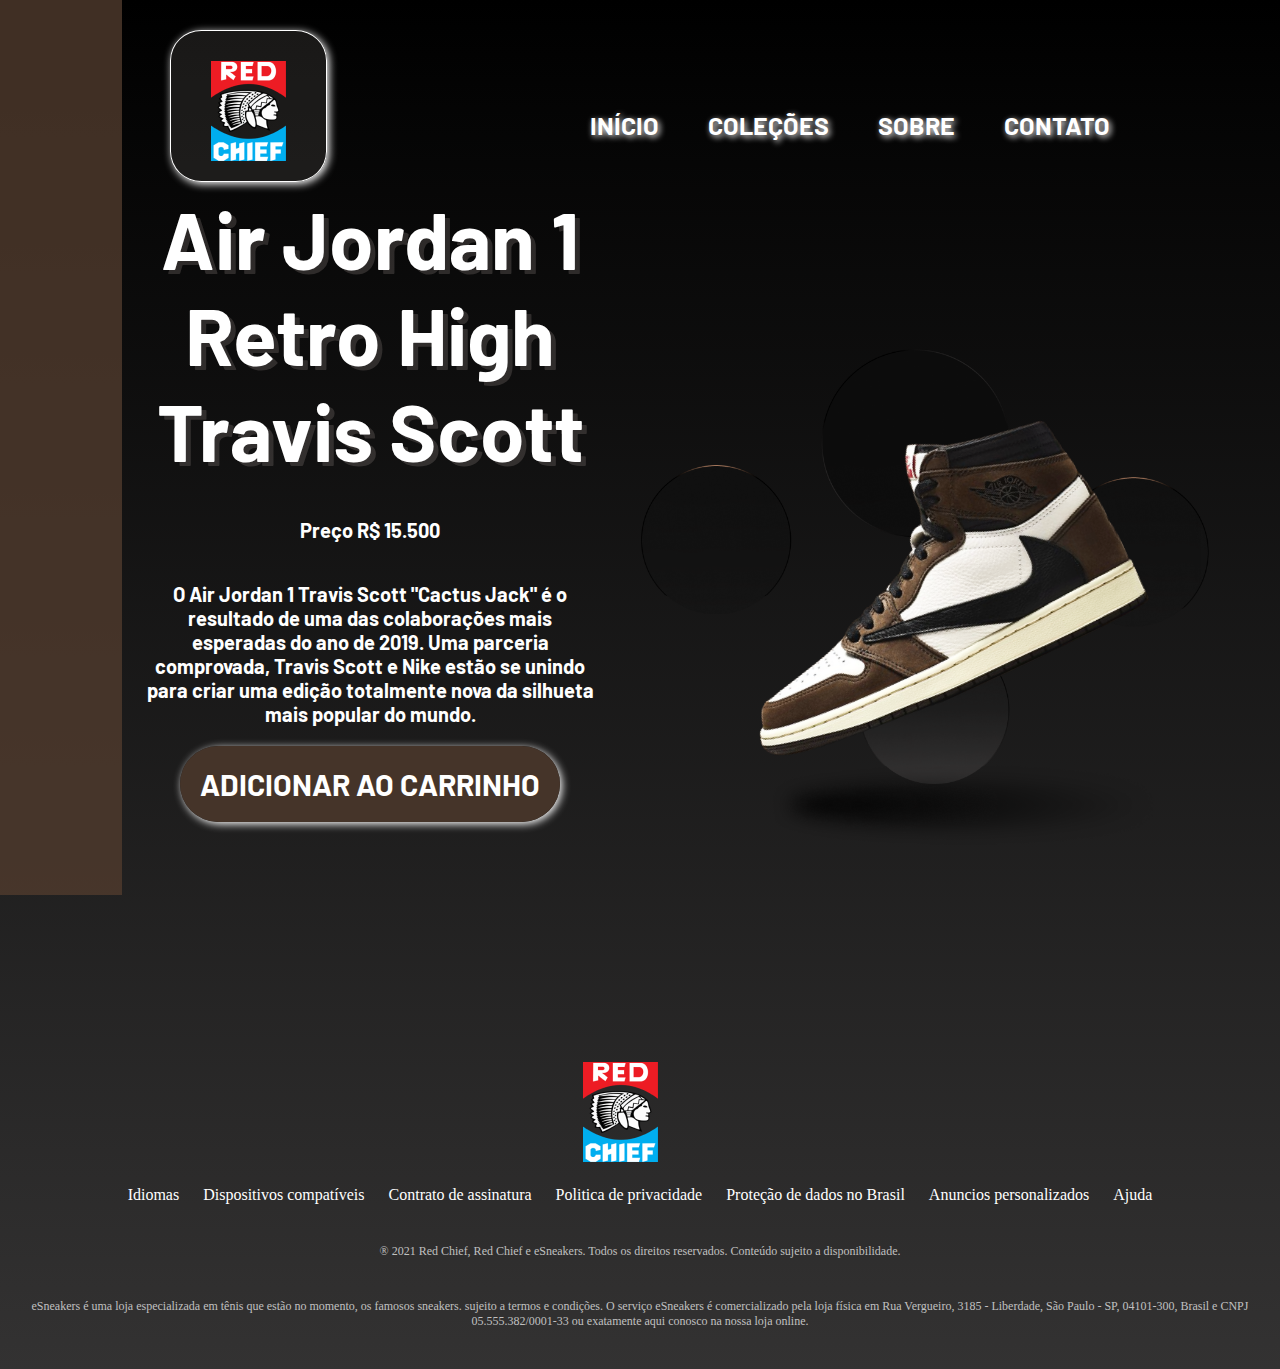
<file: index.html>
<!DOCTYPE html>
<html lang="pt-br">
<head>
    <meta charset="UTF-8">
    <meta http-equiv="X-UA-Compatible" content="IE=edge">
    <meta name="viewport" content="width=device-width, initial-scale=1.0">
    <meta name="description" content="Loja de Tênis eSneakers">
    <link rel="preconnect" href="https://fonts.googleapis.com">
    <link rel="preconnect" href="https://fonts.gstatic.com" crossorigin>
    <link href="https://fonts.googleapis.com/css2?family=Barlow:ital,wght@1,300&display=swap" 
    rel="stylesheet">
    <link href="https://fonts.googleapis.com/css2?family=Baloo+Tamma+2:wght@500&family=Barlow:ital,wght@1,300&display=swap" rel="stylesheet">
    <link href="https://fonts.googleapis.com/css2?family=Baloo+Tamma+2:wght@500&family=Barlow:ital,wght@0,400;1,300&display=swap" rel="stylesheet">
    <link rel="stylesheet" href="./style.css">
    <title>eSneakers</title>
</head>
<body>
    <header class="caixa">
         <div class="elipse"> 
                <h1><img class="logo"src="./imagens/logo_sneakers.png" alt="logo da eSneakers"></h1>
            <nav class="cabecalho">
                <ul>
                    <li><a href=#>Início</a></li>
                    <li><a href="./colecoes.html">Coleções</a></li>
                    <li><a href="#">Sobre</a></li>
                    <li><a href="mailto:eSneakers@gmail.com">Contato</a></li>
                </ul>
            </div>
        </nav>
    </header>

    <main>
        <section class="caixa1">
                <div class="titulos">
                    <h2>Air Jordan 1 Retro High Travis Scott</h2>
                        <p>Preço R$ 15.500</p>
                        <p>O Air Jordan 1 Travis Scott "Cactus Jack" é o resultado de uma das colaborações mais esperadas do ano de 2019. Uma parceria comprovada, Travis Scott e Nike estão se unindo para criar uma edição totalmente nova da silhueta mais popular do mundo.</p>
                        <a class="btn"href="#">Adicionar ao carrinho</a>
                </div>
            <img class="tenis"src="./imagens/Group 4.png" alt="tenis jordan travis scott high">
            
            <img class="frase"src="./imagens/Rectangle 2.png">
            <p class="frase-lateral">STYLE TAKES OVER</p>
        </section>
    </main>

    <footer>
        <img class="logo_rodape"src="./imagens/logo_sneakers.png" alt="logo do site">
        <ul class="lista-rodape">
            <li class="listalink">
                <a href="#">Idiomas</a>
            </li>

            <li class="listalink">
                <a href="#">Dispositivos compatíveis</a>
            </li>

            <li class="listalink">
                <a href="#">Contrato de assinatura</a>
            </li>

            <li class="listalink">
                <a href="#">Politica de privacidade</a>
            </li>

            <li class="listalink">
                <a href="#">Proteção de dados no Brasil</a>
            </li>

            <li class="listalink">
                <a href="#">Anuncios personalizados</a>
            </li>

            <li class="listalink">
                <a href="#">Ajuda</a>
            </li>
        </ul>

            <p class="rodape">® 2021 Red Chief, Red Chief e eSneakers. Todos os direitos reservados. Conteúdo sujeito a disponibilidade.</p>

            <p class="rodape">eSneakers é uma loja especializada em tênis que estão no momento, os famosos sneakers. sujeito a termos e condições. O serviço eSneakers é comercializado pela loja física em Rua Vergueiro, 3185 - Liberdade, São Paulo - SP, 04101-300, Brasil e CNPJ 05.555.382/0001-33 ou exatamente aqui conosco na nossa loja online.</p>
    </footer>
   








</body>
</html>
</file>
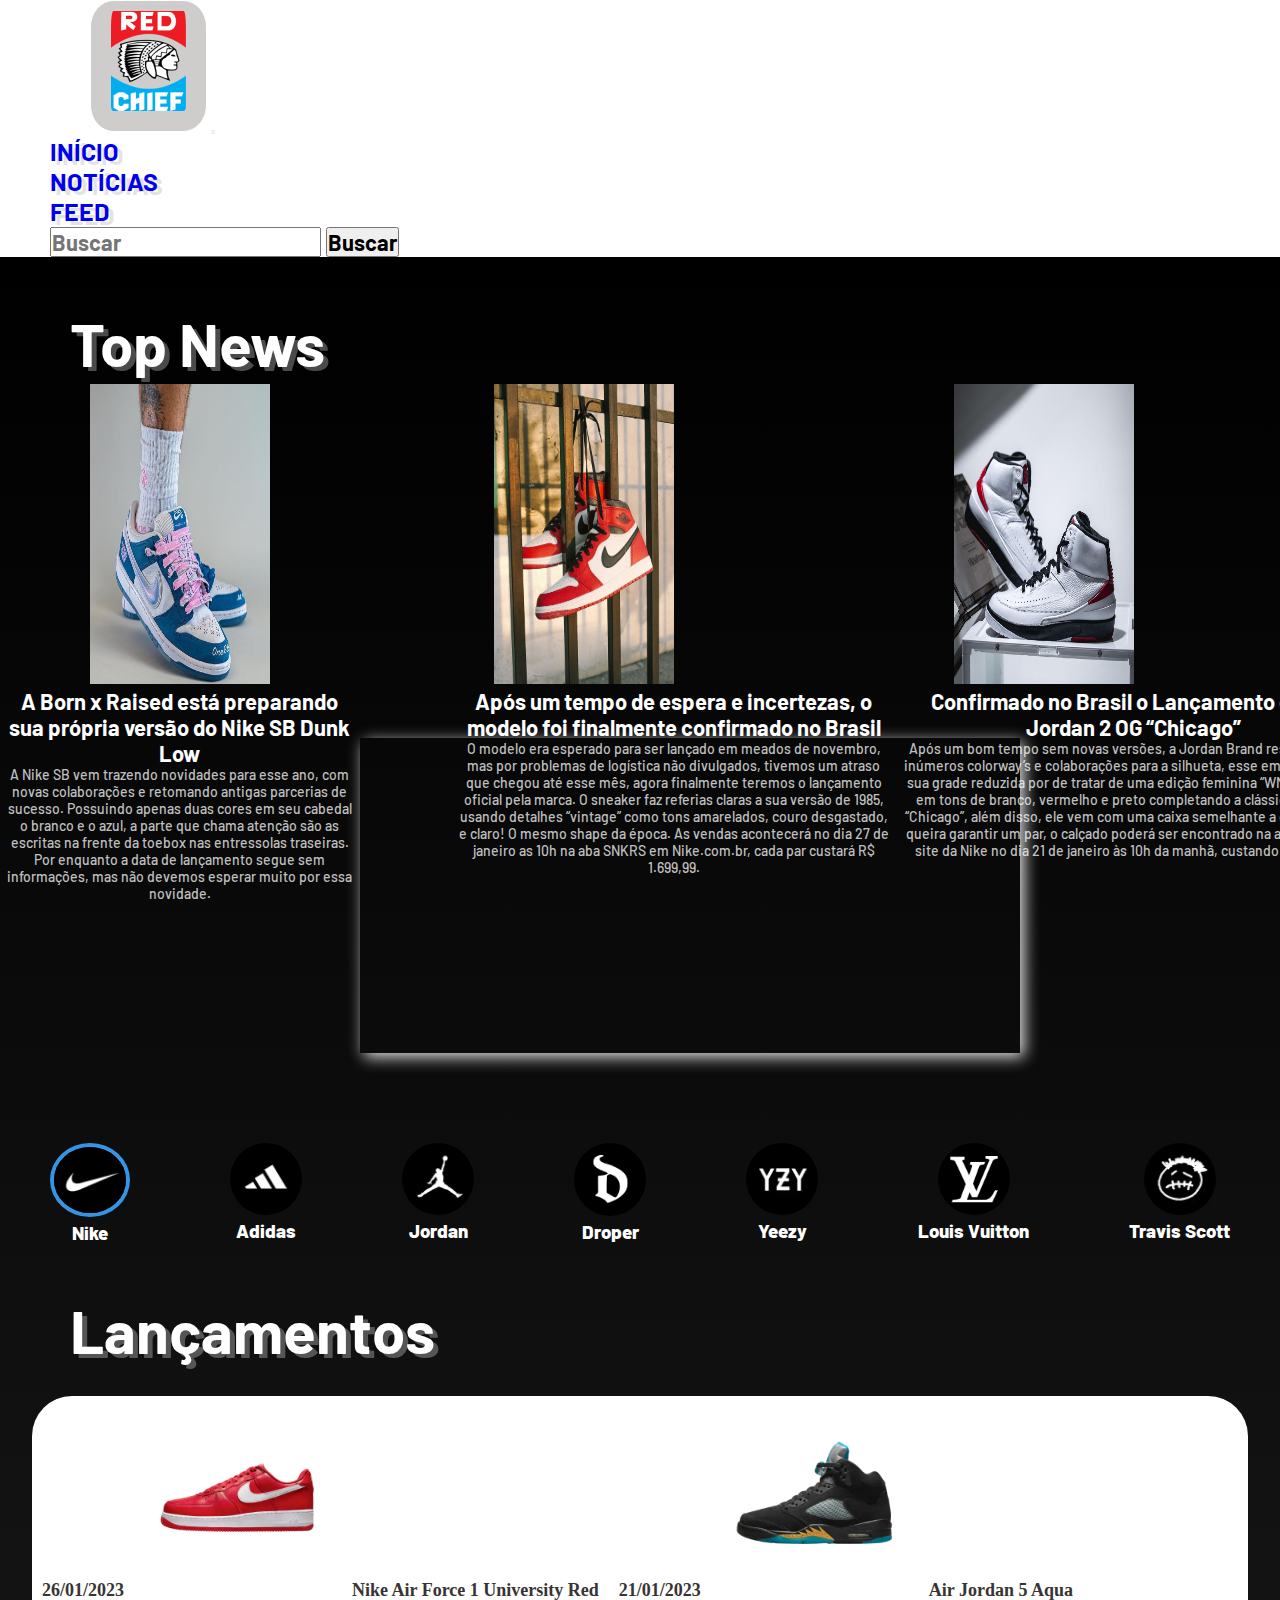
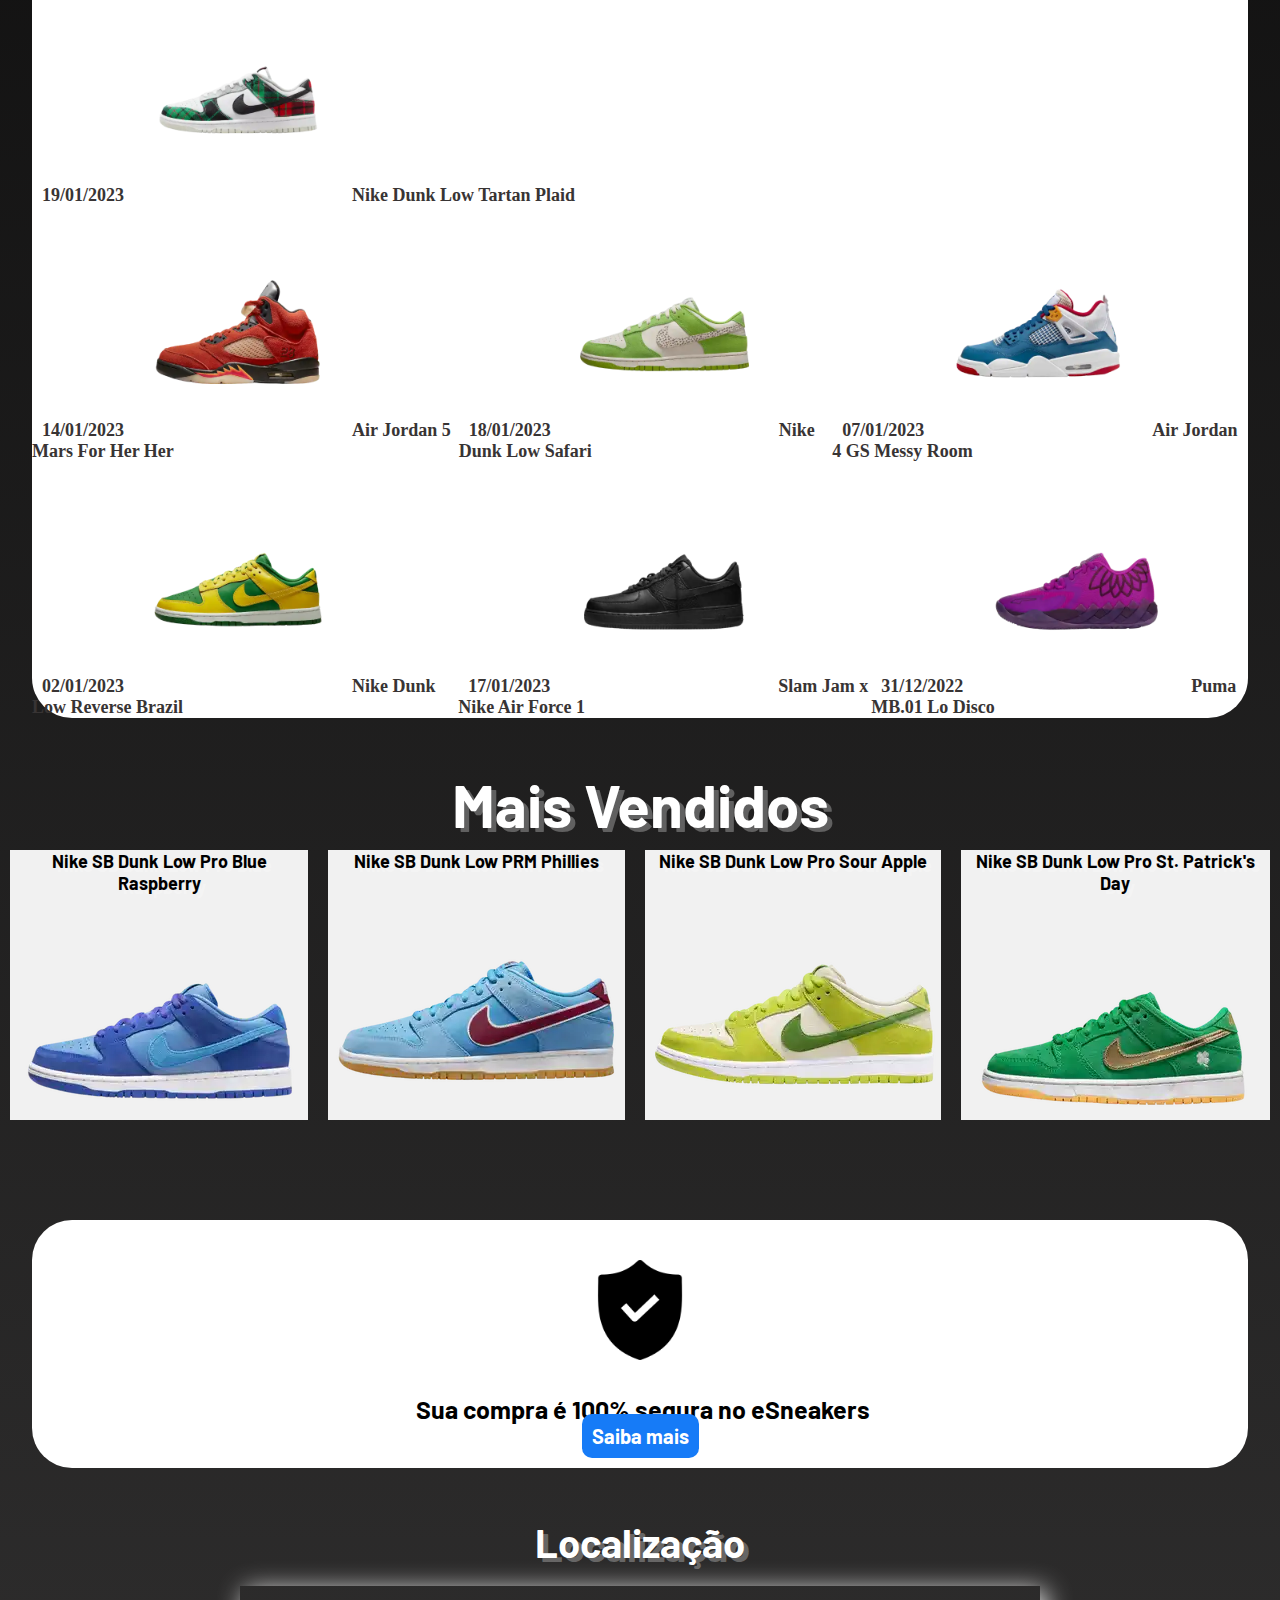
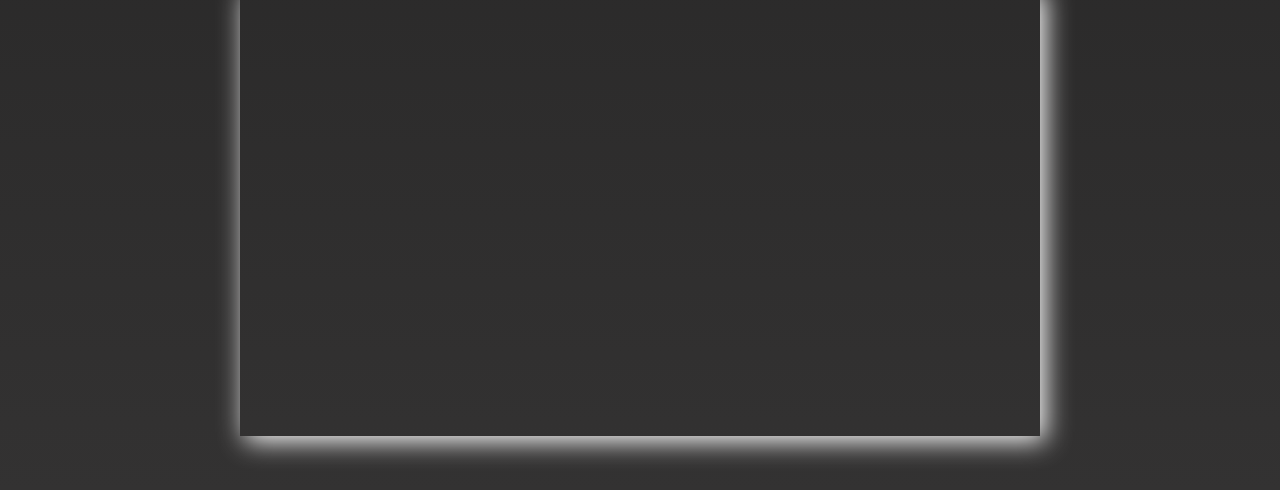
<file: colecoes.html>
<!DOCTYPE html>
<html lang="pt-br">
<head>
    <meta charset="UTF-8">
    <meta http-equiv="X-UA-Compatible" content="IE=edge">
    <meta name="viewport" content="width=device-width, initial-scale=1.0">
    <meta name="description" content="Loja de Tênis eSneakers">
    <link rel="preconnect" href="https://fonts.googleapis.com">
    <link rel="preconnect" href="https://fonts.gstatic.com" crossorigin>
    <link href="https://fonts.googleapis.com/css2?family=Barlow:ital,wght@1,300&display=swap" 
    rel="stylesheet">
    <link href="https://fonts.googleapis.com/css2?family=Baloo+Tamma+2:wght@500&family=Barlow:ital,wght@1,300&display=swap" rel="stylesheet">
    <link href="https://fonts.googleapis.com/css2?family=Baloo+Tamma+2:wght@500&family=Barlow:ital,wght@0,400;1,300&display=swap" rel="stylesheet">
    <link href="https://cdn.jsdelivr.net/npm/bootstrap@5.3.0-alpha1/dist/css/bootstrap.min.css" rel="stylesheet" integrity="sha384-GLhlTQ8iRABdZLl6O3oVMWSktQOp6b7In1Zl3/Jr59b6EGGoI1aFkw7cmDA6j6gD" crossorigin="anonymous">
    
    <link rel="stylesheet" href="./colecao.css">
    <title>eSneakers</title>
</head>
<body>

<header>
    <nav class="navbar navbar-expand-lg bg-body-tertiary"  data-bs-theme="dark">
        
        <div class="container-fluid">
          <a class="navbar-brand" href="#"><img class="logo"src="./imagens/logo_sneakers.png" alt="logo da marca"></a>
          <button class="navbar-toggler" type="button" data-bs-toggle="collapse" data-bs-target="#navbarSupportedContent" aria-controls="navbarSupportedContent" aria-expanded="false" aria-label="Toggle navigation">
            <span class="navbar-toggler-icon"></span>
          </button>
          <div class="collapse navbar-collapse" id="navbarSupportedContent">
            <ul class="navbar-nav me-auto mb-2 mb-lg-0">
              <li class="nav-item">
                <a class="nav-link active" aria-current="page" href="./index.html">Início</a>
              </li>
              <li class="nav-item">
                <a class="nav-link active" href="#">Notícias</a>
              </li>
              <li class="nav-item">
                <a class="nav-link active" href="./feed.html">Feed</a>
              </li>
            </ul>
            <form class="d-flex" role="search">
              <input class="form-control me-2" type="search" placeholder="Buscar" aria-label="Search">
              <button class="btn btn-dark" type="submit">Buscar</button>
            </form>
          </div>
        </div>
      </nav>
      
      
</header>

<main>
    <h1 class="titulo-news">Top News</h1>
    <div class="todos">
    <div class="card text-bg-dark mb-5" >
        <div class="row g-4">
          <div class="col-md-4">
            <img src="./imagens/jordan slide3.webp" class="img" alt="foto do tenis">
          </div>
          <div class="col-md-8">
            <div class="card-body">
              <h5 class="card-title">A Born x Raised está preparando sua própria versão do Nike SB Dunk Low</h5>
              <p class="card-text">A Nike SB vem trazendo novidades para esse ano, com novas colaborações e retomando antigas parcerias de sucesso.
                Possuindo apenas duas cores em seu cabedal o branco e o azul, a parte que chama atenção são as escritas na frente da toebox nas entressolas traseiras.
                Por enquanto a data de lançamento segue sem informações, mas não devemos esperar muito por essa novidade.</p>
             
            </div>
          </div>
        </div>
      </div>

      <div class="card text-bg-dark mb-5" >
        <div class="row g-4">
          <div class="col-md-2">
            <img src="./imagens/jordan slide1.webp" class="img" alt="foto do tenis">
          </div>
          <div class="col-md-8">
            <div class="card-body">
              <h5 class="card-title2">Após um tempo de espera e incertezas, o modelo foi finalmente confirmado no Brasil</h5>
              <p class="card-text2">O modelo era esperado para ser lançado em meados de novembro, mas por problemas de logística não divulgados, tivemos um atraso que chegou até esse mês, agora finalmente teremos o lançamento oficial pela marca.
                O sneaker faz referias claras a sua versão de 1985, usando detalhes “vintage” como tons amarelados, couro desgastado, e claro! O mesmo shape da época.
                As vendas acontecerá no dia 27 de janeiro as 10h na aba SNKRS em Nike.com.br, cada par custará R$ 1.699,99.</p>
             
            </div>
          </div>
        </div>
      </div>


      <div class="card text-bg-dark mb-5">
        <div class="row g-4">
          <div class="col-md-2">
            <img src="./imagens/jordan slide 5.webp" class="img" alt="foto do tenis">
          </div>
          <div class="col-md-8">
            <div class="card-body">
              <h5 class="card-title2">Confirmado no Brasil o Lançamento do Air Jordan 2 OG “Chicago”</h5>
              <p class="card-text2">Após um bom tempo sem novas versões, a Jordan Brand resolveu trazer inúmeros colorway’s e colaborações para a silhueta, esse em questão terá sua grade reduzida por de tratar de uma edição feminina “WMNS”.
                Vestido em tons de branco, vermelho e preto completando a clássica colorway “Chicago”, além disso, ele vem com uma caixa semelhante a de 1986. 
                Caso queira garantir um par, o calçado poderá ser encontrado na aba SNKRS do site da Nike no dia 21 de janeiro às 10h da manhã, custando R$1.499,99.</p>
             
            </div>
          </div>
        </div>
      </div>
    </div>

    <div class="video">
      <iframe width="660" height="315" class="vd" src="https://www.youtube.com/embed/qA9eSd15GXU" title="YouTube video player" frameborder="0" allow="accelerometer; autoplay; clipboard-write; encrypted-media; gyroscope; picture-in-picture; web-share" allowfullscreen></iframe>
    </div>

    <section >
      <ul class="orgs">
        <li class="todos-orgs">
          <a href="#"><img class="org1" src="./imagens/org-nike.webp" ></a>
          <h3 class="nome-org">Nike</h3>
        </li>

        <li class="todos-orgs">
          <a href="#"><img class="org2" src="./imagens/org-adidas.webp" ></a>
          <h3 class="nome-org">Adidas</h3>
        </li>

        <li class="todos-orgs">
          <a href="#"><img class="org2" src="./imagens/org-jordan.webp" ></a>
          <h3 class="nome-org">Jordan</h3>
        </li>

        <li class="todos-orgs">
          <a href="#"><img class="org2" src="./imagens/org-droper.webp" ></a>
          <h3 class="nome-org">Droper</h3>
        </li>

        <li class="todos-orgs">
          <a href="#"><img class="org2" src="./imagens/org-yeezy.webp" ></a>
          <h3 class="nome-org">Yeezy</h3>
        </li>

        <li class="todos-orgs">
          <a href="#"><img class="org2" src="./imagens/org-louis.webp" ></a>
          <h3 class="nome-org">Louis Vuitton</h3>
        </li>

        <li class="todos-orgs">
          <a href="#"><img class="org2" src="./imagens/org-travis.webp" ></a>
          <h3 class="nome-org">Travis Scott</h3>
        </li>
      </ul>
    </section>

    <section>
      <h2 class="text-lancamento">Lançamentos</h2>
      <div class="lancamentos1">
        <ul class="lista1">
          <li class="t1">
            <p class="text-t1">26/01/2023</p>
            <a href="#"><img src="./imagens/lanca-1.webp"></a>
            <p class="text-t1">Nike Air Force 1 University Red</p>
          </li>

          <li class="t1">
            <p class="text-t1">21/01/2023</p>
            <a href="#"><img src="./imagens/lanca-2.webp"></a>
            <p class="text-t1">Air Jordan 5 Aqua</p>
          </li>

          <li class="t1">
            <p class="text-t1">19/01/2023</p>
            <a href="#"><img src="./imagens/lanca-3.webp"></a>
            <p class="text-t1">Nike Dunk Low Tartan Plaid</p>
          </li>

          <div class="lancamentos1">
            <ul class="lista2">
              <li class="t1">
                <p class="text-t1">14/01/2023</p>
                <a href="#"><img src="./imagens/lanca-4.webp"></a>
                <p class="text-t1">Air Jordan 5 Mars For Her Her</p>
              </li>
    
              <li class="t1">
                <p class="text-t1">18/01/2023</p>
                <a href="#"><img src="./imagens/lanca-5.webp"></a>
                <p class="text-t1">Nike Dunk Low Safari </p>
              </li>
    
              <li class="t1">
                <p class="text-t1">07/01/2023</p>
                <a href="#"><img src="./imagens/lanca-88.webp"></a>
                <p class="text-t1">Air Jordan 4 GS Messy Room</p>
              </li>
        </ul>

            <div class="lancamentos1">
              <ul class="lista3">
                <li class="t1">
                  <p class="text-t1">02/01/2023</p>
                  <a href="#"><img src="./imagens/lanca-br.webp"></a>
                  <p class="text-t1">Nike Dunk Low Reverse Brazil</p>
                </li>
      
                <li class="t1">
                  <p class="text-t1">17/01/2023</p>
                  <a href="#"><img src="./imagens/lanca-7.webp"></a>
                  <p class="text-t1">Slam Jam x Nike Air Force 1 </p>
                </li>
      
                <li class="t1">
                  <p class="text-t1">31/12/2022</p>
                  <a href="#"><img src="./imagens/lanca-9.webp"></a>
                  <p class="text-t1">Puma MB.01 Lo Disco</p>
                </li>

              
      </ul>

    </section>
      <div class="cards2">
        <p class="card2f">Mais Vendidos</p>
        <div style="overflow-x: auto">
          <div class="conteudo">
            <div class="cardf"><a href="#"><p>Nike SB Dunk Low Pro Blue Raspberry</p><img src="./imagens/card1.webp"></a></div>
            <div class="cardf"><a href="#"><p>Nike SB Dunk Low PRM Phillies</p><img src="./imagens/card2.webp"></a></div>
            <div class="cardf"><a href="#"><p>Nike SB Dunk Low Pro Sour Apple</p><img src="./imagens/card3.webp"></a></div>
            <div class="cardf"><a href="#"><p>Nike SB Dunk Low Pro St. Patrick's Day</p><img src="./imagens/card4.webp"></a></div>
          </div>
        </div>
      </div>

    <div class="segura">
      <div>
        <img src="./imagens/escudo.png" alt="escudo de segurança">
        <p class="text_seg">
          Sua compra é 100% segura no eSneakers
        </p>
        <a  class="btn2" href="#">Saiba mais</a>
      </div>
    </div>

    <div class="mapa">
      <h3>Localização</h3>
      <iframe class="loc" src="https://www.google.com/maps/embed?pb=!1m18!1m12!1m3!1d3657.741262275032!2d-46.66043618466362!3d-23.541806684692578!2m3!1f0!2f0!3f0!3m2!1i1024!2i768!4f13.1!3m3!1m2!1s0x94ce583c7c206ab9%3A0x3a239f9059303605!2sShopping%20P%C3%A1tio%20Higien%C3%B3polis%20-%20Av.%20Higien%C3%B3polis%2C%20618%20-%20Higien%C3%B3polis%2C%20S%C3%A3o%20Paulo%20-%20SP%2C%2001238-000!5e0!3m2!1spt-BR!2sbr!4v1674514864897!5m2!1spt-BR!2sbr" width="800" height="450" style="border:0;" allowfullscreen="" loading="lazy" referrerpolicy="no-referrer-when-downgrade"></iframe>
    </div>
</main>














</body>
</html>
</file>
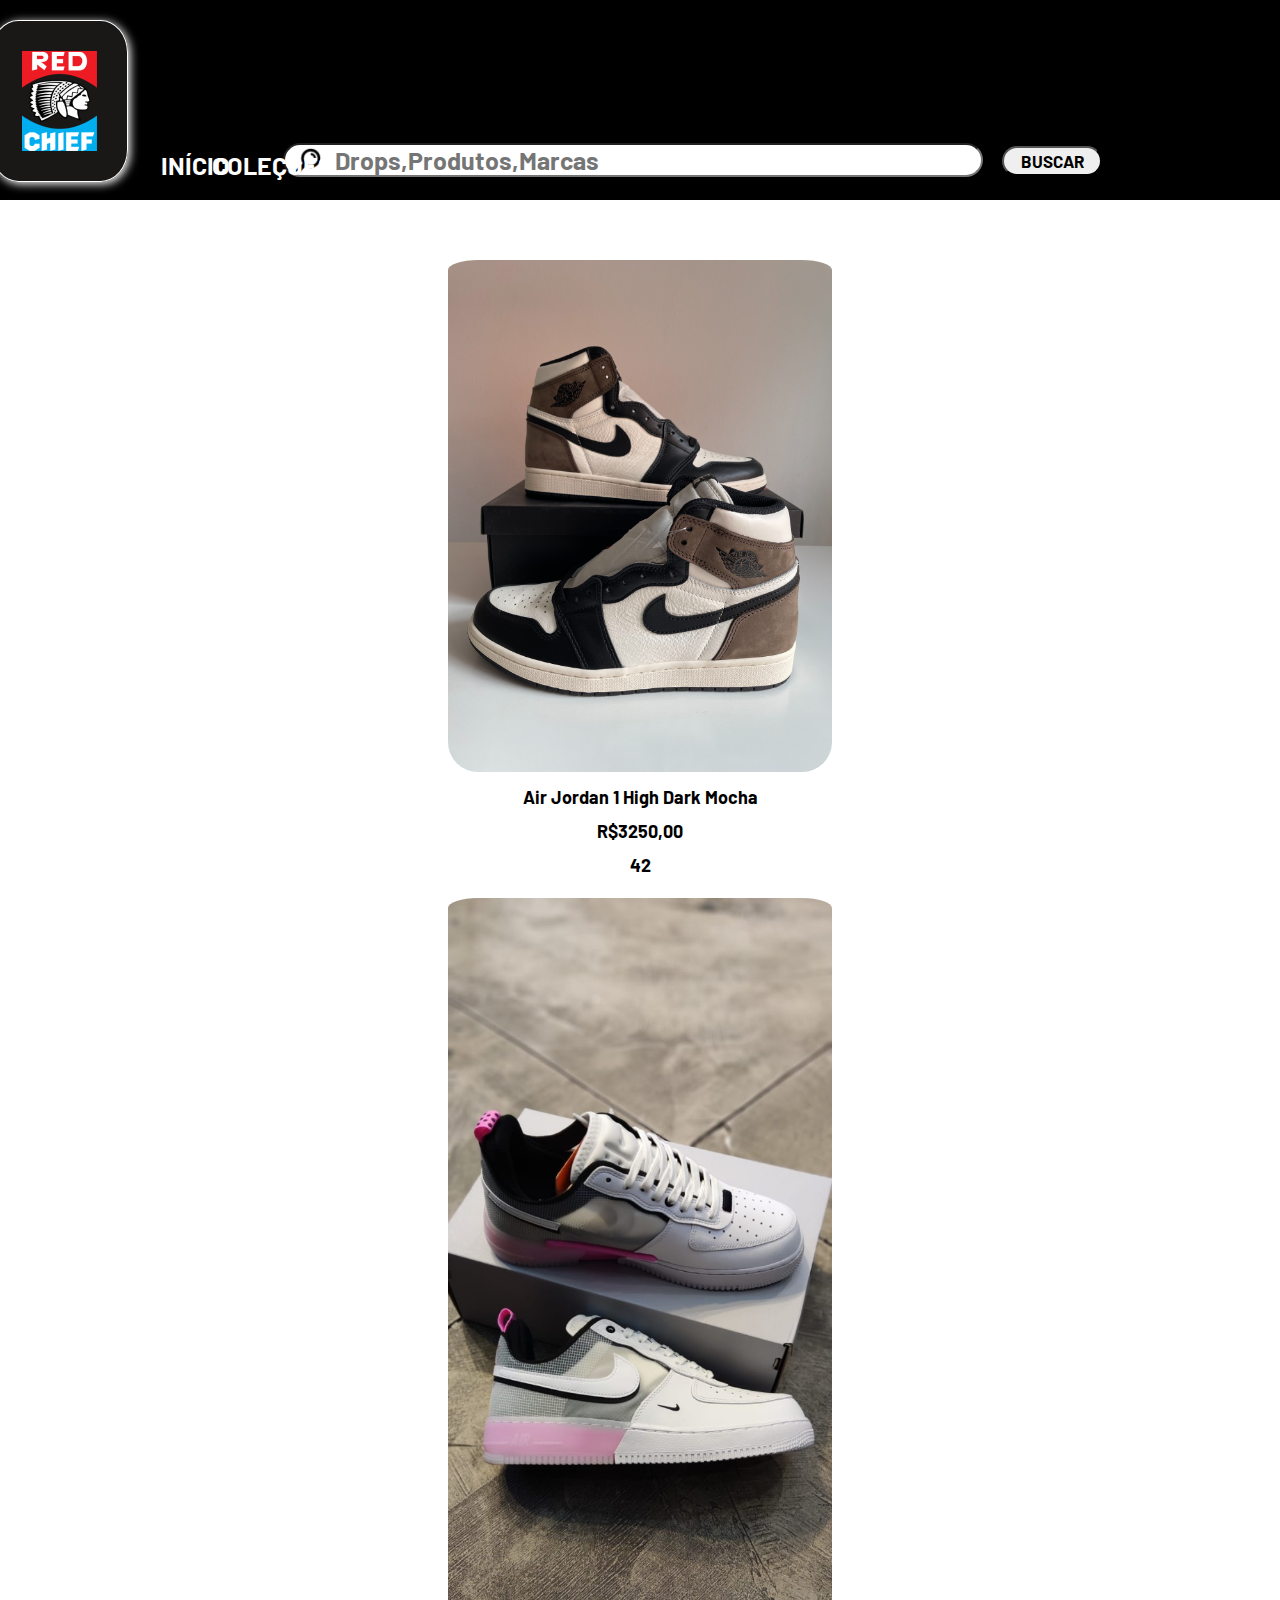
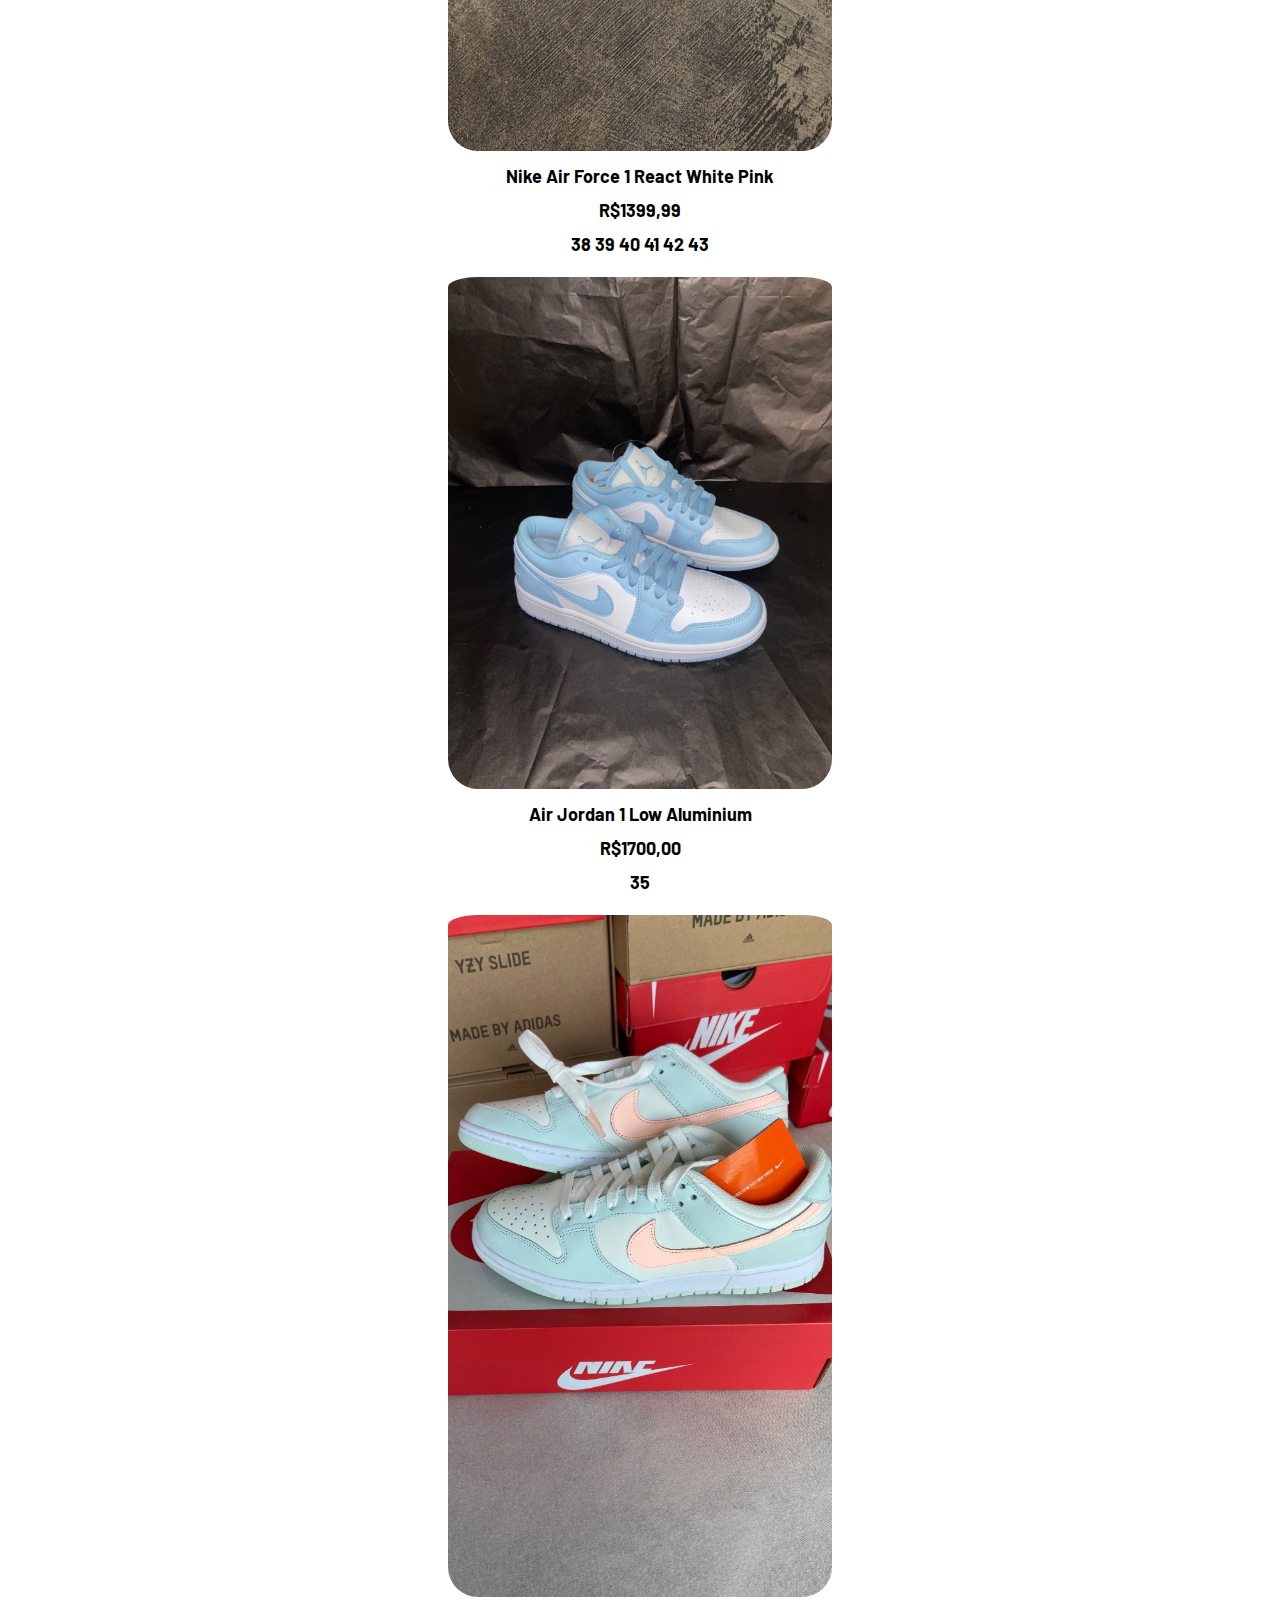
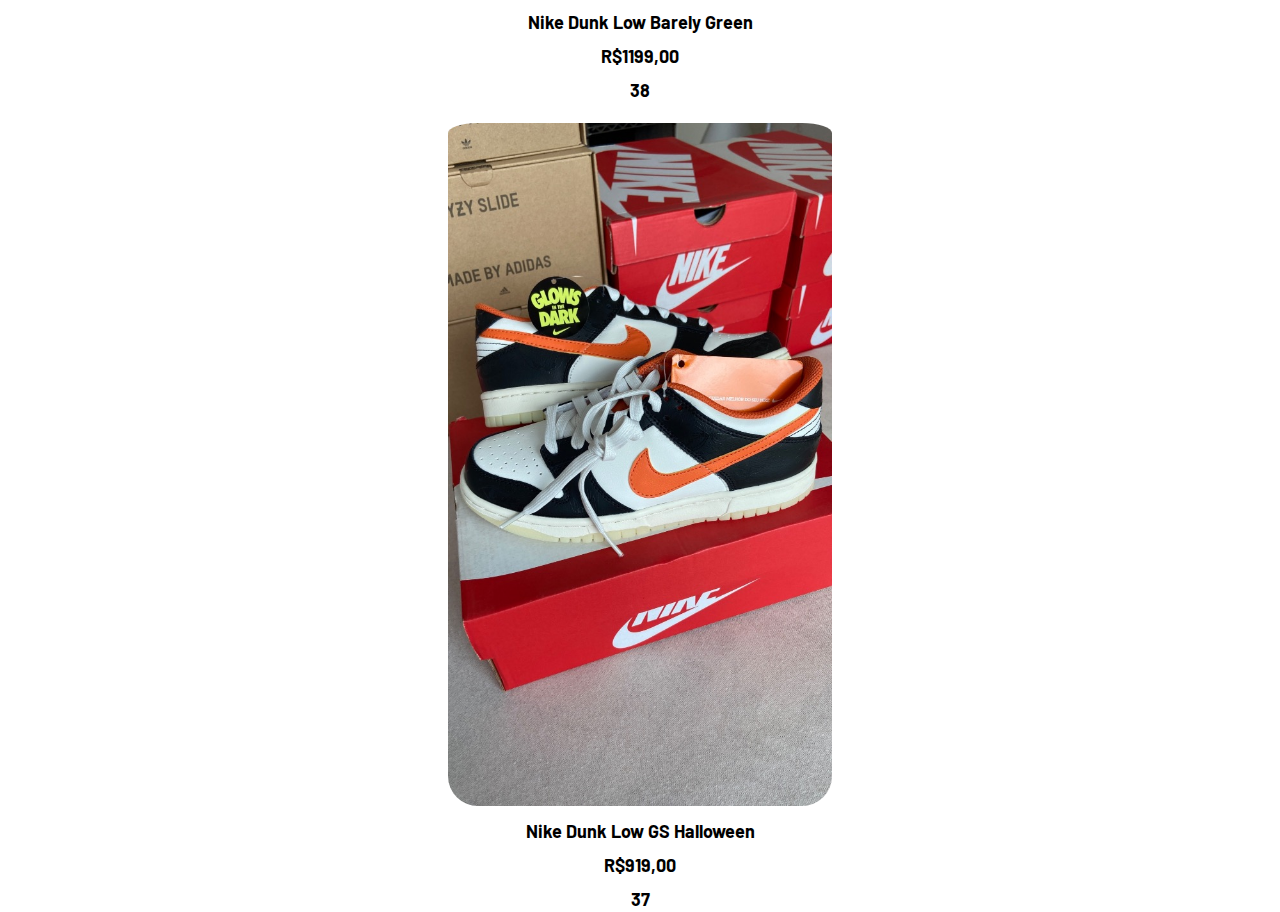
<file: feed.html>
<!DOCTYPE html>
<html lang="pt-br">
<head>
    <meta charset="UTF-8">
    <meta http-equiv="X-UA-Compatible" content="IE=edge">
    <meta name="viewport" content="width=device-width, initial-scale=1.0">
    <meta name="description" content="Loja de Tênis eSneakers">
    <link rel="preconnect" href="https://fonts.googleapis.com">
    <link rel="preconnect" href="https://fonts.gstatic.com" crossorigin>
    <link href="https://fonts.googleapis.com/css2?family=Barlow:ital,wght@1,300&display=swap" 
    rel="stylesheet">
    <link href="https://fonts.googleapis.com/css2?family=Baloo+Tamma+2:wght@500&family=Barlow:ital,wght@1,300&display=swap" rel="stylesheet">
    <link href="https://fonts.googleapis.com/css2?family=Baloo+Tamma+2:wght@500&family=Barlow:ital,wght@0,400;1,300&display=swap" rel="stylesheet">
    <link rel="stylesheet" href="./feed.css">
    <title>eSneakers</title>
</head>


<body>
    <header>
        <nav class="navbar">
          <h1><img class="logo" src="./imagens/logo_sneakers.png" alt="logo da eSneakers"></h1>
            <div class="buscando">
              <form class="search" role="search">
                 <img class="buscar22" src="./imagens/buscar22.png"><input class="procura" type="search" placeholder="Drops,Produtos,Marcas" aria-label="Search">
                <button class="buscar" type="submit">Buscar</button>
              </form>
              <div class="cabecalho">
                <a class="inicio"href="./index.html">Início</a>
                <a class="inicio2" href="./colecoes.html">Coleções</a>
              </div>
            </div>
          </nav>
    </header>

    <main>
      <div class="feed">
        <ul>
          <li>
            <a href="#"><img src="./imagens/feed-1.jpeg" alt="air jordan 1 high dark mocha"></a>
            <a href="#"><p class="text">Air Jordan 1 High Dark Mocha</p></a>
            <p class="text">R$3250,00</p>
            <p class="text">42</p>
          </li>

          <li>
            <a href="#"><img src="./imagens/feed-2.jpeg" alt="air jordan 1 high dark mocha"></a>
            <a href="#"><p class="text">Nike Air Force 1 React White Pink</p></a>
            <p class="text">R$1399,99</p>
            <p class="text">38 39 40 41 42 43</p>
          </li>

          <li>
            <a href="#"><img src="./imagens/feed-3.jpeg" alt="air jordan 1 high dark mocha"></a>
            <a href="#"><p class="text">Air Jordan 1 Low Aluminium</p></a>
            <p class="text">R$1700,00</p>
            <p class="text">35</p>
          </li>


          <li>
            <a href="#"><img src="./imagens/feed-5.jpeg" alt="air jordan 1 high dark mocha"></a>
            <a href="#"><p class="text">Nike Dunk Low Barely Green</p></a>
            <p class="text">R$1199,00</p>
            <p class="text">38</p>
          </li>

          <li>
            <a href="#"><img src="./imagens/feed-6.jpeg" alt="air jordan 1 high dark mocha"></a>
            <a href="#"><p class="text">Nike Dunk Low GS Halloween</p></a>
            <p class="text">R$919,00</p>
            <p class="text">37</p>
          </li>
        </ul>
      </div>
    </main>
</body>
</html>
</file>
<file: style.css>
*{
    padding: 0px;
    margin: 0px;
    text-decoration: none;
    list-style: none;
}

body{
    background: linear-gradient(black,rgb(51, 50, 50))
}


img{
   padding-right: 40px;
}

.frase{
    position: absolute;
    width: 122px;
    height: 980px;
    bottom: 5px;
}

.frase-lateral{
    position: absolute;
    width: 764px;
    height: 73px;
    
    right:1420px;
    margin-bottom: 300px;
    font-family: 'Baloo Tamma 2';
    font-style: normal;
    font-weight: 800;
    font-size: 35px;
    line-height: 61px;
    letter-spacing: 0.75em;
    
    color: #F4B687;
    
    text-shadow: 0px 4px 4px rgba(0, 0, 0, 0.25);
    transform: rotate(90deg);
}
.logo{

    padding-left: 40px;
    padding-bottom: 20px;
    background-color:rgba(86, 81, 79, 0.29);
    padding-top:30px ;
    border: 1px solid white;
    border-radius: 20%;
    box-shadow: 2px 2px 8px white;
}
.caixa{
    width: 940px;
    position: relative;
    margin: 0 auto;
    padding-top: 30px;

}
nav{
    position: absolute;
    top: 110px;
    right: 0;
    text-shadow: 2px 2px 6px white;
}

nav li{
    display: inline;
    font-family: 'Barlow', sans-serif;
    font-size: 25px;
    font-weight: bold;
    color: white;
    margin: 0 0 0 45px;

}
nav a{
    font-family: 'Barlow', sans-serif;
    font-size: 25px;
    font-weight: bold;
    color: white;
    text-transform: uppercase;
}

nav a:hover{
    color: rgb(82, 128, 214);
}

nav a:active{
    color: rgb(27, 55, 105);
}


.caixa1{
    display: flex;
    align-items: center;


}

.titulos{
    color: white;
    padding-left: 140px;
    text-align: center;
    margin-bottom: 210px;
}
.titulos h2{
    font-family: 'Barlow', sans-serif;
    font-size: 80px;
    font-weight: bold;
    text-shadow: 5px 4px rgba(136, 123, 119, 0.29);
    margin-bottom: 40px;
}

.titulos p{
    font-family: 'Barlow', sans-serif;
    font-size: 20px;
    margin-bottom: 40px;
    font-weight: bold;
}
.tenis{
 width: 50%;
}

.btn{
    font-family: 'Barlow', sans-serif;
    background: #453429;
    color: white;
    padding: 20px;
    border-radius: 40px;
    font-size: 30px;
    font-weight: bold;
    box-shadow: 2px 2px 8px white;
    text-transform: uppercase;
}

.btn:hover{
    background-color: #2c231d;
}

footer{
    text-align: center;
    margin-top: 50px;
    margin-bottom: 20px;
}

.lista-rodape{
    padding: 20px;
    
}

.lista-rodape a{
    color: white;
}

.lista-rodape a:hover{
    color: rgb(82, 128, 214);
}

.lista-rodape a:active{
    color: rgb(119, 202, 250);
}
.lista-rodape li{
    display: inline;
    margin: 10px;
   
}

.rodape{
    padding: 20px;
    font-size: 12px;
    color: #C0C0C0;
}
</file>
<file: colecao.css>
*{
    padding: 0;
    margin: 0;
    text-decoration: none;
    list-style: none;
}

.logo{
    margin-left: 90px;
    padding: 20px;
    padding-bottom: 20px;
    background-color:rgba(86, 81, 79, 0.29);
    padding-top:10px ;
    border: 1px solid white;
    border-radius: 20%;
    box-shadow: 2px 2px 8px white;
}

.collapse {
    padding-left: 50px;
    font-family: 'Barlow', sans-serif;
    font-size: 25px;
    font-weight: bold;
    color: white;
    text-transform: uppercase;
    text-shadow: 5px 4px rgba(160, 154, 153, 0.29);
}

.d-flex input,button{
  
    font-weight: bold;
    font-size: 22px;
    font-family: 'Barlow', sans-serif;
}

main{
    background: linear-gradient(black,rgb(51, 50, 50))
}
.card{
    display: inline;
    margin: 5px;
    height: 303px;
}

.todos{
    display: flex;
    text-align: center;
    max-width: 100%;

}

.img{
    width: 180px;
    height: 300px;
    
}
.img-fluid{
    max-width: 200%;
    max-height: 50%;
}
.card-title{
    font-size: 22px;
    font-weight: bold;
    font-family: 'Barlow', sans-serif;
    color: rgb(255, 255, 255);

}

.card-text{
    font-size: 14px;
    font-weight: 500;
    font-family: 'Barlow', sans-serif;
    color:#C0C0C0 ;
   
}

.card-title2{
    font-size: 22px;
    font-weight: bold;
    font-family: 'Barlow', sans-serif;
    color: rgb(255, 255, 255);
    position: relative;
    left: 90px;

}

.card-text2{
    font-size: 14px;
    font-weight: 500;
    font-family: 'Barlow', sans-serif;
    color:#C0C0C0 ;
    position: relative;
    left: 90px;
   
}

.titulo-news{
    position: relative;
    color: white;
    padding-top: 50px;
    left: 70px;
    font-size: 60px;
    font-weight: bold;
    font-family: 'Barlow', sans-serif;
    text-shadow: 5px 4px rgba(255, 255, 255, 0.29);
}

.vd{
    box-shadow: 4px 4px 15px white;
}
.video{
    padding-top: 30px;
    width: 560px;
    margin: 1em auto;
    opacity: 0.9;
    transition: 400ms;
    
}

.video:hover{
    opacity: 0.7;
}


.orgs{
    display: flex;
    justify-content: space-around;
}

.todos-orgs{
    text-align: center;
    padding-top: 70px;

}

.org1{
    width: 72px;
    border-radius: 50%;
    border: 4px solid rgb(53, 149, 228);
    cursor: pointer;

    
}

.nome-org{
    font-family: 'Barlow', sans-serif;
    font-weight: 800;
    color: white;
}

.org2{
    width: 72px;
    border-radius: 50%;
    cursor: pointer;
}

.text-lancamento{
    position: relative;
    color: white;
    padding-top: 50px;
    left: 70px;
    font-size: 60px;
    font-weight: bold;
    font-family: 'Barlow', sans-serif;
    text-shadow: 5px 4px rgba(255, 255, 255, 0.29);
}
.lancamentos1{
    padding-top: 30px;
}
.lista1{
    display: flex;
    border-radius: 40px;
    width: 95%;
    margin: 0 auto;
    background-color: white;
    flex-wrap: wrap;
}

.lista1 img{
    width: 200px;
}

.text-t1{
    color: rgb(56, 52, 52);
    font-size: 18px;
    font-weight: bold;
    display: inline;
    padding: 10px;
}

ul .lista2{
    display: flex;
    padding: 0px;
}

ul .lista3{
    display: flex;
    padding: 0px;
}



.segura{
    background:white;
    border-radius: 40px;
    width: 95%;
    text-align: center;
    margin: 0 auto;
    margin-top: 90px;
    padding: 40px 0 20px 0;
}

.segura img{
    width: 100px;
}

.text_seg{
    padding: 30px 0 0 5px;
    font-size: 25px;
    font-weight: bold;
    font-family: 'Barlow', sans-serif;
}

.btn2{
    font-size: 20px;
    padding: 10px;
    font-weight: bold;
    font-family: 'Barlow', sans-serif;
    background-color: #167BF7;
    color: white;
    cursor: pointer;
    border-radius: 10px;
    text-decoration: none;
}
.btn2:hover{
    background-color: #0d3b74;
    color: white;
    font-size: 23px;
}

.mapa h3{
    color: white;
    font-size: 40px;
    font-weight: bold;
    font-family: 'Barlow', sans-serif;
    text-shadow: 5px 4px rgba(255, 255, 255, 0.29);
    padding-bottom: 20px;
}
.mapa{
    text-align: center;
    padding-top: 50px;
    padding-bottom: 50px;
    
}

.loc{
    box-shadow: 5px 5px 25px white;
}

.card2f{
    text-align: center;
    color: white;
    padding-top: 50px;
    left: 70px;
    font-size: 60px;
    font-weight: bold;
    font-family: 'Barlow', sans-serif;
    text-shadow: 5px 4px rgba(255, 255, 255, 0.29);
}
.cards2{
    
    width: 100%;
    height: 100%;
    margin: 0;
    padding: 0;
    }
    
.conteudo {
    display: flex;
    flex-direction: row;
    /* justify-content: center; */
    align-items: center;
    width: 100%;
    overflow-x: auto;
    }
    
.cardf {
    background-color: #f1f1f1;
    min-width: 250px;
    margin: 10px;
    height: 270px;
    text-align: center;
 }

.cardf p{
    font-size: 18px;
    font-weight: bold;
    font-family: 'Barlow', sans-serif;
    text-shadow: 5px 4px rgba(255, 255, 255, 0.29);
}

.cardf a{
    color: black;
    text-decoration: none;
}

    @media (min-width:1330px) {
    .conteudo {
        justify-content: center;
        }
    }
</file>
<file: feed.css>
*{
    padding: 0;
    margin: 0;
    text-decoration: none;
    list-style: none;
}

.navbar{
    background: black;
    width: 100%;
    height: 200px;
    padding-left: 30px;
    text-align: center;
}

.buscando{
    text-align: center;
    padding: 140px;
}

.procura{
    font-size: 25px;
    width: 700px;
    padding-left: 50px;
    border-radius: 20px;
    font-weight: bold;
    font-family: 'Barlow', sans-serif;
    text-shadow: 5px 4px rgba(255, 255, 255, 0.29);
}
.buscar22{
    width: 30px;
    position: relative;
    top: 6px;
    left: 40px;
}
.buscar{
    width: 100px;
    height: 30px;
    font-size: 17px;
    border-radius: 50px;
    font-weight: bold;
    font-family: 'Barlow', sans-serif;
    text-transform: uppercase;
    
}

.buscar:hover{
    background-color: rgba(253, 253, 253, 0.596);
}
button{
    position: relative;
    left: 15px;
    bottom: 2px;
}
.logo{
    position: absolute;
    right: 90%;
    top: 20px;
    padding: 30px;
    background-color:rgba(86, 81, 79, 0.29);
    border: 1px solid white;
    border-radius: 20%;
    box-shadow: 2px 2px 10px white;
}

.inicio{
    position: absolute;
    right: 82%;
    top: 150px;
    font-family: 'Barlow', sans-serif;
    font-size: 25px;
    font-weight: bold;
    color: white;
    text-transform: uppercase;
    
}

.inicio2{
    position: absolute;
    right: 74%;
    top: 150px;
    font-family: 'Barlow', sans-serif;
    font-size: 25px;
    font-weight: bold;
    color: white;
    text-transform: uppercase;
    
}
.feed{
    text-align: center;
    padding-top: 40px;
}

.feed img{
   max-width: 30%;
   border-radius: 30px;
   padding-top: 20px;
}

.text{
    font-size: 18px;
    font-weight: bold;
    color: black;
    font-family: 'Barlow', sans-serif;
    padding: 10px 0 2px;
}

main img:hover{
    width: 540px;
}

@media only screen and (max-width: 400px){
    .logo{
        width: 50px;
        position: absolute;
        left: 140px;
    }

}
</file>
